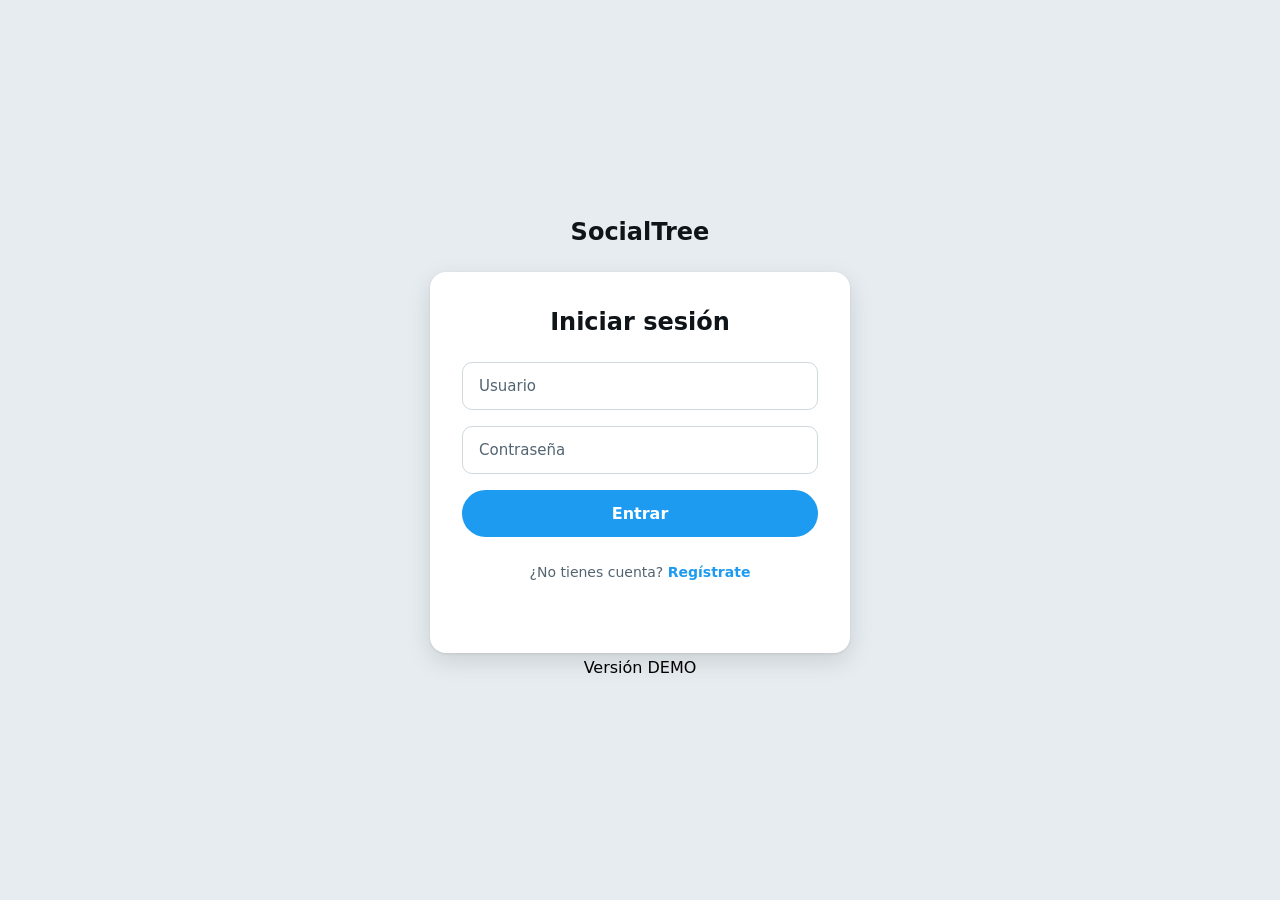
<file: index.html>
<!DOCTYPE html>
<html lang="es">
<head>
  <meta charset="UTF-8">
  <title>SocialTree</title>
  <meta name="viewport" content="width=device-width, initial-scale=1.0">
  <link rel="stylesheet" href="./css/style1.css">
   <link
      rel="shortcut icon"
      href="images/Arbol1.png"
      type="image/x-icon"
    />
</head>
<body>

<div class="container">

  <h2>SocialTree </h2>
  
  <div class="card">

    <!-- LOGIN -->
     
    <form id="loginForm">
      <h2>Iniciar sesión</h2>
      <input type="text" id="loginUser" placeholder="Usuario" required>
      <input type="password" id="loginPass" placeholder="Contraseña" required>
      <button type="submit">Entrar</button>
      <p class="switch">
        ¿No tienes cuenta?
        <span onclick="mostrarRegistro()">Regístrate</span>
        
      </p>
    
    </form>

    <!-- REGISTRO -->
    <form id="registerForm" class="hidden">
      <h2>Crear cuenta</h2>
      <input type="text" id="regUser" placeholder="Usuario" required>
      <input type="email" id="regEmail" placeholder="Correo" required>
      <input type="password" id="regPass" placeholder="Contraseña" required>
      <button type="submit">Registrarse</button>
      <p class="switch">
        ¿Ya tienes cuenta?
        <span onclick="mostrarLogin()">Inicia sesión</span>
      </p>
    </form>

    <p id="mensaje"></p>

  </div>
  
    <p>Versión DEMO</p>
</div>

<script defer src="./js/app.js"></script>
</body>
</html>
</file>
<file: css/style1.css>
/* =====================
   RESET + FUENTE
===================== */
* {
  box-sizing: border-box;
  margin: 0;
  padding: 0;
  font-family: system-ui, -apple-system, BlinkMacSystemFont,
               "Segoe UI", Roboto, Helvetica, Arial, sans-serif;
}
p{
  text-align: center;
  padding: 5px;
  
}
body {
  min-height: 100vh;
  background: #e6ecf0;
  display: flex;
  justify-content: center;
  align-items: center;
  padding: 20px;
 
}


/* =====================
   CONTENEDOR
===================== */
.container {
  width: 100%;
  max-width: 420px;
}

/* =====================
   CARD
===================== */
.card {
  background: #ffffff;
  padding: 36px 32px;
  border-radius: 16px;
  box-shadow:
    0 1px 3px rgba(0,0,0,0.08),
    0 8px 24px rgba(0,0,0,0.12);
}

/* =====================
   TITULOS
===================== */
h2 {
  text-align: center;
  margin-bottom: 26px;
  font-size: 24px;
  font-weight: 800;
  color: #0f1419;
}

/* =====================
   INPUTS
===================== */
input {
  width: 100%;
  padding: 14px 16px;
  margin-bottom: 16px;
  border-radius: 10px;
  border: 1px solid #cfd9de;
  font-size: 15px;
  background: #ffffff;
}

input::placeholder {
  color: #536471;
}

input:focus {
  outline: none;
  border-color: #1d9bf0;
  box-shadow: 0 0 0 2px rgba(29, 155, 240, 0.25);
}

/* =====================
   BOTÓN
===================== */
button {
  width: 100%;
  padding: 14px;
  border: none;
  border-radius: 999px;
  background: #1d9bf0;
  color: #ffffff;
  font-size: 16px;
  font-weight: 700;
  cursor: pointer;
  transition: background 0.2s ease;
}

button:hover {
  background: #1a8cd8;
}

/* =====================
   SWITCH LOGIN / REGISTRO
===================== */
.switch {
  margin-top: 22px;
  text-align: center;
  font-size: 14px;
  color: #536471;
}

.switch span {
  color: #1d9bf0;
  font-weight: 600;
  cursor: pointer;
}

.switch span:hover {
  text-decoration: underline;
}

/* =====================
   MENSAJES
===================== */
#mensaje {
  margin-top: 22px;
  text-align: center;
  font-size: 14px;
  font-weight: 600;
  color: #1d9bf0;
}

/* =====================
   UTILIDADES
===================== */
.hidden {
  display: none;
}

/* =====================
   RESPONSIVE
===================== */
@media (max-width: 480px) {
  .card {
    padding: 28px 22px;
  }

  h2 {
    font-size: 22px;
  }
}
</file>
